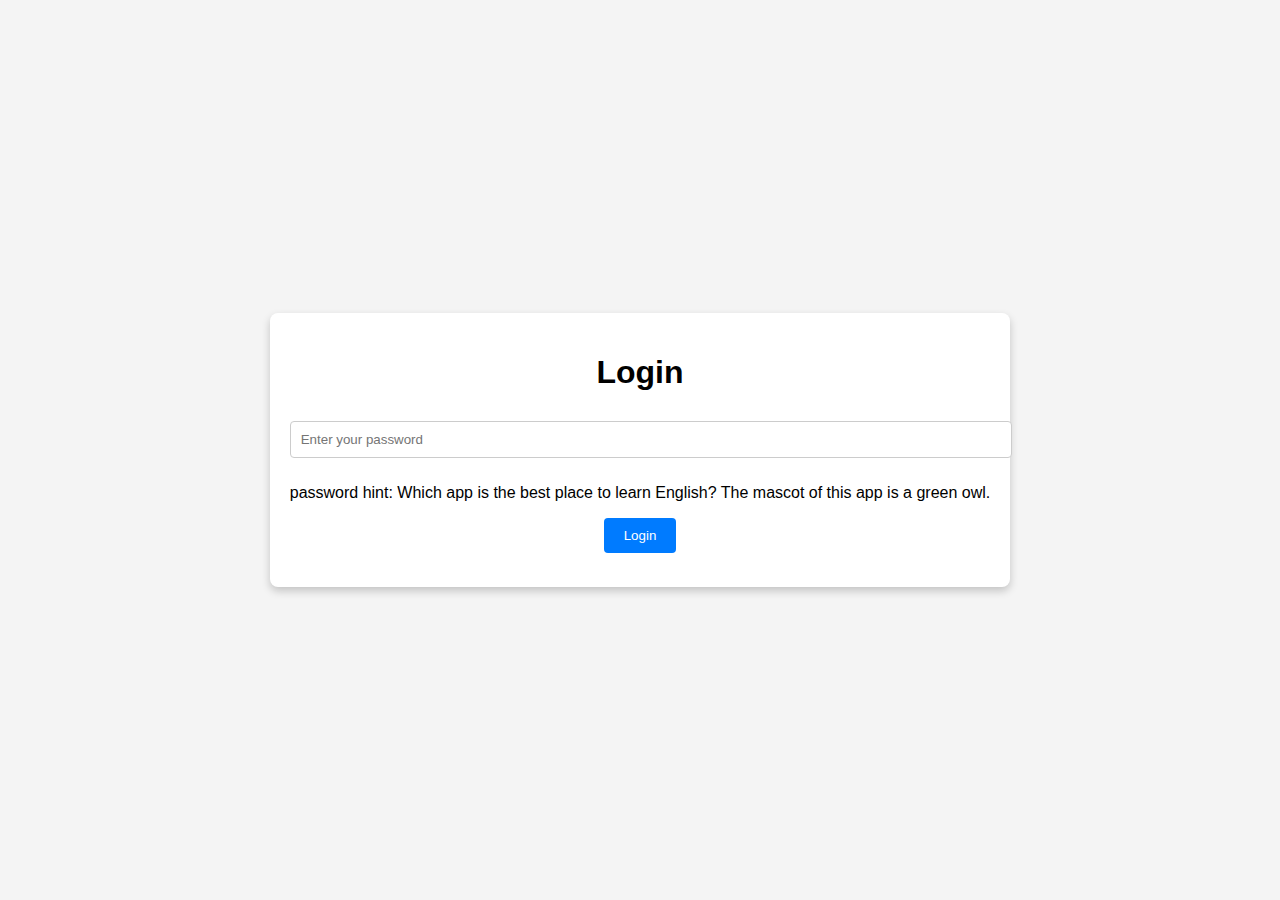
<file: index.html>
<!DOCTYPE html>
<html lang="en">
<head>
    <meta charset="UTF-8">
    <meta name="viewport" content="width=device-width, initial-scale=1.0">
    <title>Login Form</title>
    <link rel="stylesheet" href="main.css">
</head>
<body>
    <div class="container">
        <h1>Login</h1>
        <form id="loginForm">
            <input type="password" id="password" placeholder="Enter your password" required>
            <p>password hint: Which app is the best place to learn English? The mascot of this app is a green owl.</p>
            <button type="submit">Login</button>
        </form>
        <p id="errorMessage" class="error"></p>
    </div>
    <script src="js.js"></script>
</body>
</html>
</file>
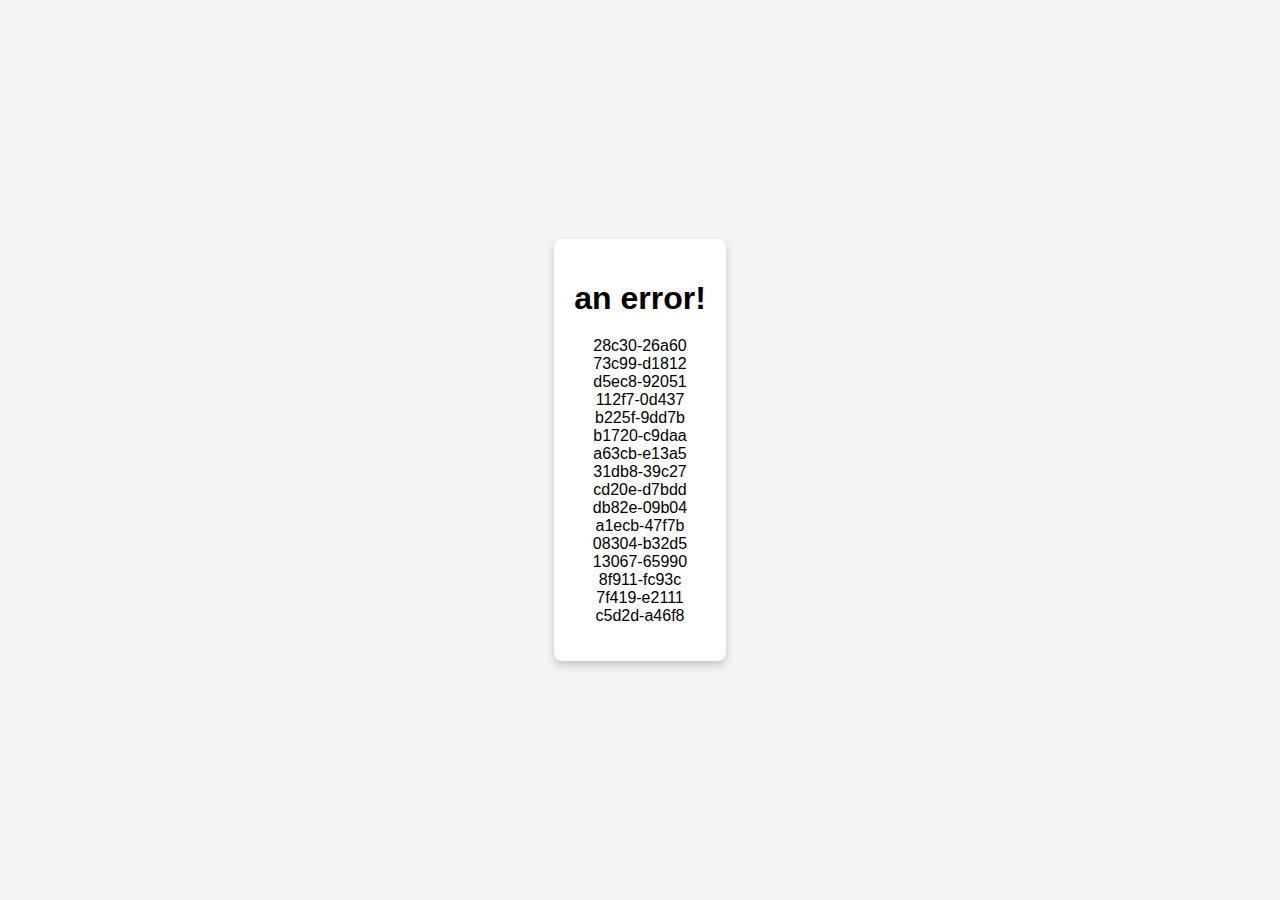
<file: content.html>
<!DOCTYPE html>
<html lang="en">
<head>
    <meta charset="UTF-8">
    <meta name="viewport" content="width=device-width, initial-scale=1.0">
    <title>Error!</title>
    <link rel="stylesheet" href="main.css">
</head>
<body>
    <div class="container">
        <h1>an error!</h1>
        <p id="recoveryCode">
            28c30-26a60<br>
            73c99-d1812<br>
            d5ec8-92051<br>
            112f7-0d437<br>
            b225f-9dd7b<br>
            b1720-c9daa<br>
            a63cb-e13a5<br>
            31db8-39c27<br>
            cd20e-d7bdd<br>
            db82e-09b04<br>
            a1ecb-47f7b<br>
            08304-b32d5<br>
            13067-65990<br>
            8f911-fc93c<br>
            7f419-e2111<br>
            c5d2d-a46f8<br></p>
    </div>
</body>
</html>
</file>
<file: main.css>
body {
  font-family: Arial, sans-serif;
  background-color: #f4f4f4;
  margin: 0;
  display: flex;
  justify-content: center;
  align-items: center;
  height: 100vh;
}

.container {
  background: #fff;
  padding: 20px;
  border-radius: 8px;
  box-shadow: 0 4px 8px rgba(0, 0, 0, 0.2);
  text-align: center;
}

h1 {
  margin-bottom: 20px;
}

input {
  width: 100%;
  padding: 10px;
  margin: 10px 0;
  border: 1px solid #ccc;
  border-radius: 4px;
}

button {
  padding: 10px 20px;
  background: #007BFF;
  color: #fff;
  border: none;
  border-radius: 4px;
  cursor: pointer;
}

button:hover {
  background: #0056b3;
}

.error {
  color: red;
  margin-top: 10px;
  font-size: 0.9em;
}/*# sourceMappingURL=main.css.map */
</file>
